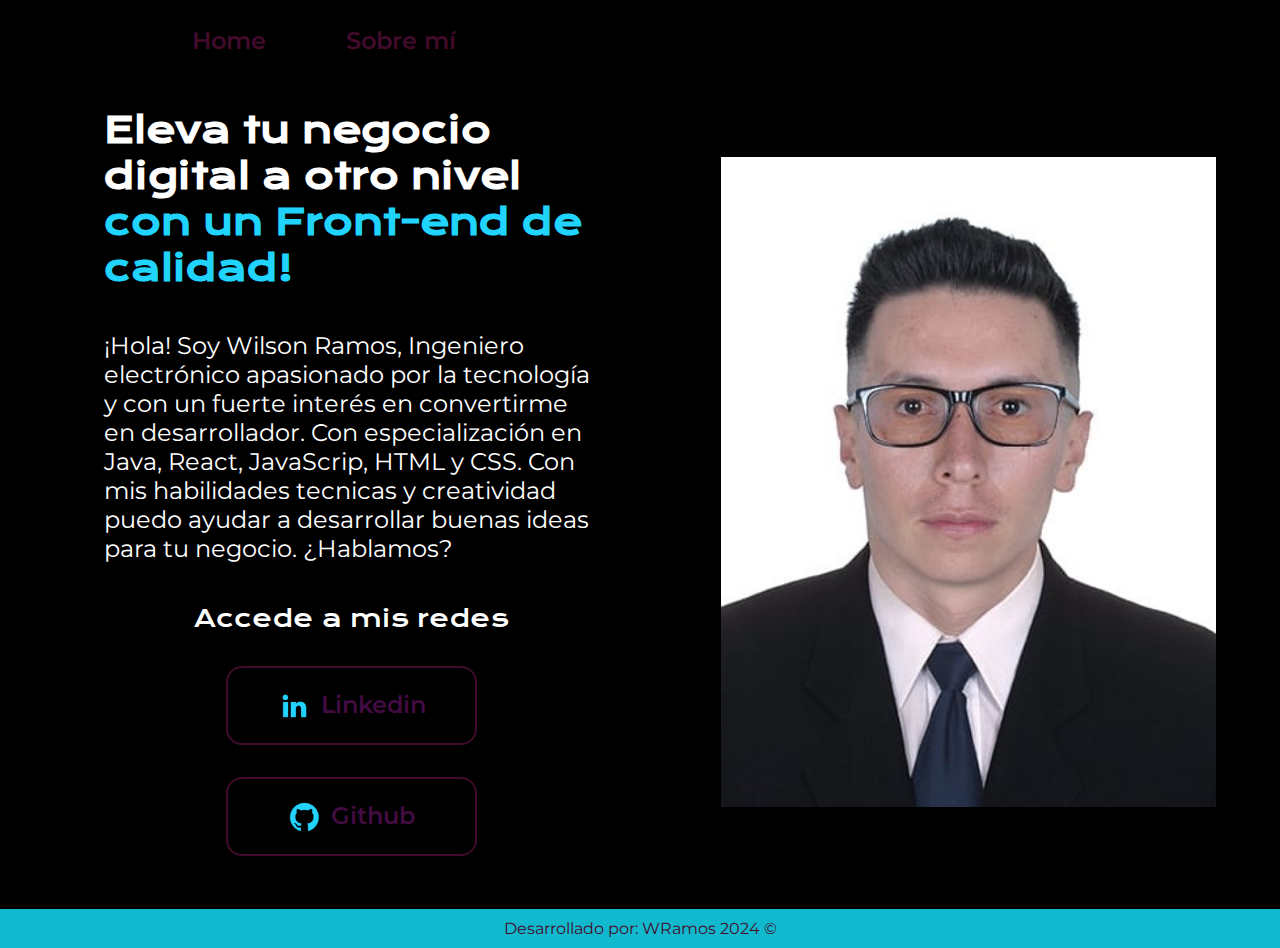
<file: index.html>
<!DOCTYPE html>
<html lang="es">
<head>
    <meta charset="UTF-8">
    <meta http-equiv="X-UA-Compatible" content="IE=edge">
    <meta name="viewport" content="width=device-width, initial-scale=1.0">
    <title>Portafolio</title>
    <link rel="stylesheet" href="./styles/style.css">
</head>

<!--fondo--> 
<body>
    <header class="header"> 
        <nav class="header__menu">
            <a class="header__menu__link" href="index.html">Home</a>
            <a class="header__menu__link" href="./about.html">Sobre mí</a>
        </nav>
    </header>
   
            <!--clase para modificar caja flexible-->
    <main class="prentacion">     
        <section class="presentacion__contenido">   
            <h1 class="presentacion__contenido__titulo">Eleva tu negocio digital a otro nivel 
                <strong class="titulo-destacado">con un Front-end de calidad!
                </strong> 
            </h1 >
            <p class="parrafo">¡Hola! Soy Wilson Ramos, Ingeniero electrónico apasionado
                 por la tecnología y con un fuerte interés
                en convertirme en desarrollador. Con especialización en Java, React, JavaScrip, HTML y CSS. 
                Con mis habilidades tecnicas y creatividad puedo ayudar a desarrollar buenas ideas para tu negocio. ¿Hablamos?
            </p>
            
            <div class="enlaces"> 
            <h2 class="Presentacion__enlaces__subtitulo">Accede a mis redes</h2>
            <a class="enlaces__link" href="https://www.linkedin.com/in/wilson-ramos-57312b229/"> 
                <img class="imagen" src="./assets/linkedin.png" alt="Imagen linkedin"> 
                Linkedin </a>
            
            <a class="enlaces__link" href="https://github.com/WilsonHRamosP"> 
                <img class="imagen" src="./assets/github.png"> 
                Github </a>
              </div>
        </section>
        <img class="imagen__foto" src = "./assets/Imagem.jpg" alt="Foto Wilson Ramos">
    </main>
    <footer>
        <p class="footer"> Desarrollado por: WRamos 2024 ©
            
        </p>
    </footer>
</body>
</html>
</file>
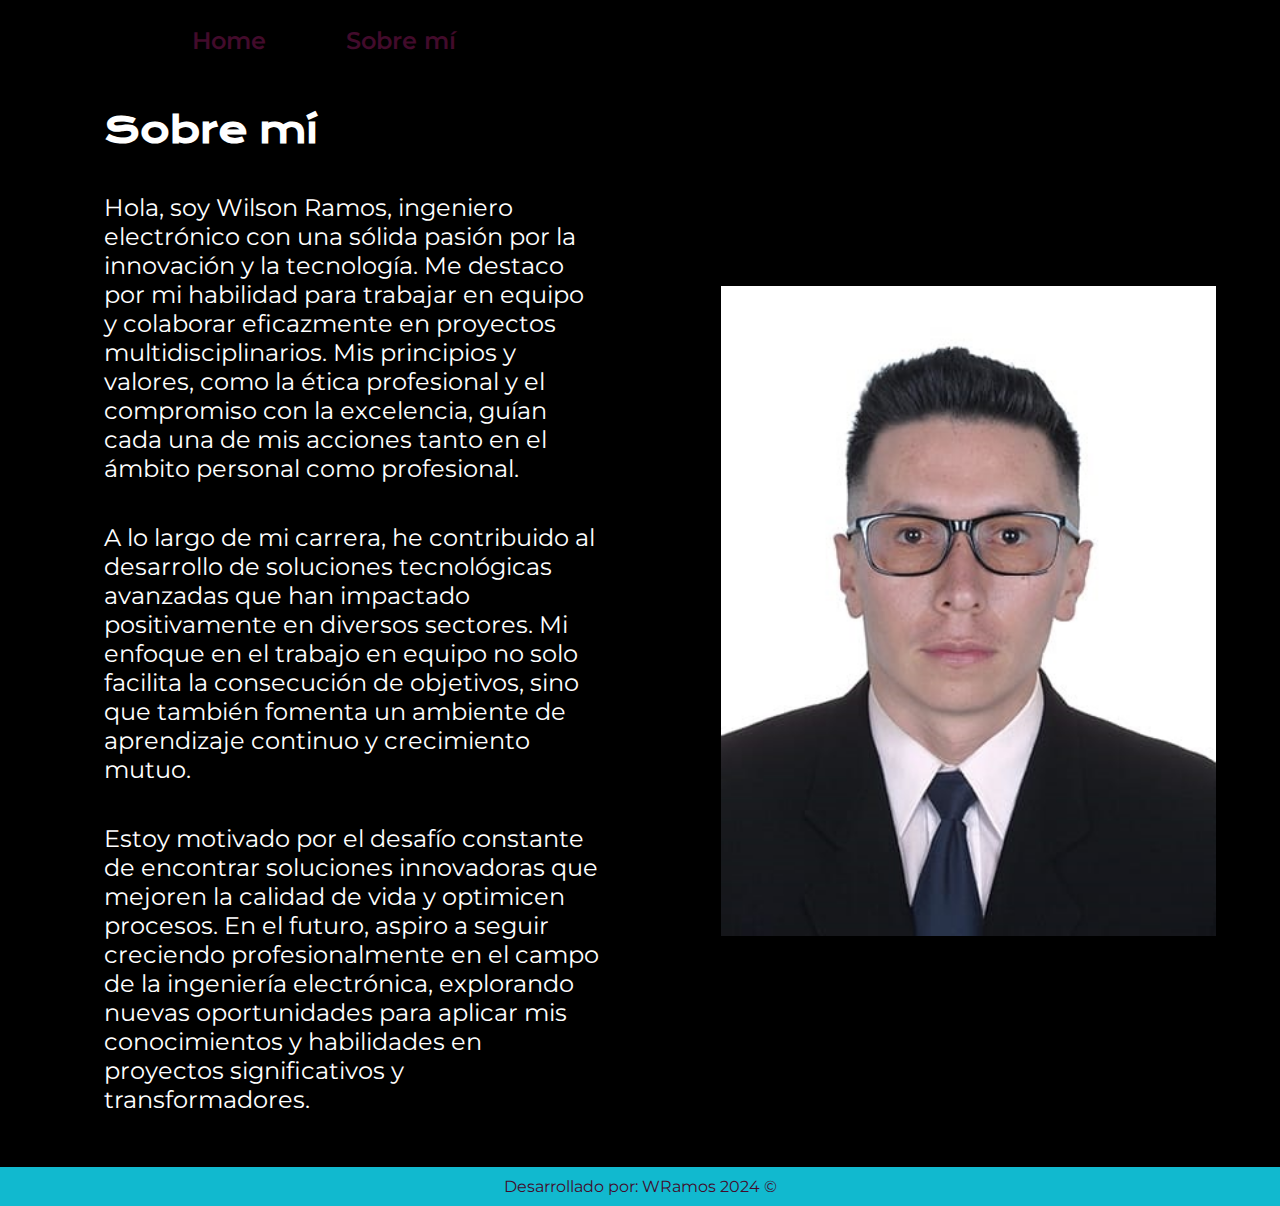
<file: about.html>
<!DOCTYPE html>
<html lang="es-MX">
<head>
    <meta charset="UTF-8">
    <meta name="viewport" content="width=device-width, initial-scale=1.0">
    <title>Sobre mí</title>
    <link rel="stylesheet" href="./styles/style.css">
</head>
<body>
    <header class="header"> 
        <nav class="header__menu">
            <a class="header__menu__link" href="index.html">Home</a>
            <a class="header__menu__link" href="./about.html">Sobre mí</a>
        </nav>
    </header>
    <main class="prentacion">
        <section class="presentacion__contenido">
            <h1 class="presentacion__contenido__titulo">Sobre mí</h1>
            <p class="parrafo">Hola, soy Wilson Ramos, ingeniero electrónico con una sólida pasión por la innovación y la tecnología. 
                Me destaco por mi habilidad para trabajar en equipo y colaborar eficazmente en proyectos multidisciplinarios. 
                Mis principios y valores, como la ética profesional y el compromiso con la excelencia, 
                guían cada una de mis acciones tanto en el ámbito personal como profesional. </p>
            <p class="parrafo">A lo largo de mi carrera, 
                he contribuido al desarrollo de soluciones tecnológicas avanzadas que han impactado 
                positivamente en diversos sectores. 
                Mi enfoque en el trabajo en equipo no solo facilita la consecución de objetivos, 
                sino que también fomenta un ambiente de aprendizaje continuo y crecimiento mutuo.</p>
            <p class="parrafo"> Estoy motivado por el desafío constante de 
                encontrar soluciones innovadoras que mejoren la calidad de vida y optimicen procesos. 
                En el futuro, aspiro a seguir creciendo profesionalmente en el campo de la ingeniería electrónica, 
                explorando nuevas oportunidades para aplicar mis conocimientos y habilidades 
                en proyectos significativos y transformadores.</p>
        </section>

        <img class="imagen__foto" src = "./assets/Imagem.jpg" alt="Foto Wilson Ramos">
    </main>

    <footer>
        <p class="footer"> Desarrollado por: WRamos 2024 ©
            
        </p>
    </footer>
</body>
</html>
</file>
<file: styles/style.css>
@import url('https://fonts.googleapis.com/css2?family=Krona+One&display=swap');
@import url('https://fonts.googleapis.com/css2?family=Krona+One&family=Montserrat:ital,wght@0,100..900;1,100..900&display=swap');

/*declaracion de variables en .css*/
:root{
    --color-primario: #000000;
    --color-secundario: white;
    --color-terciario: #420b2b;
    --fuente-Montserrat: 'Montserrat', sans-serif;
    --fuente-kronaone: "Krona One", sans-serif;


}
/*cambiar todo el relleno y margen*/
*{
    padding: 0;
    margin: 0;
}

/*color de fondo*/
body {
    background-color: var(--color-primario);
    color: var(--color-secundario); /*color texto*/
    /*altura vertical ocupar toda la pantalla*/
    /*height: 100vh;*/
    /*tamaño de caja*/
    box-sizing: border-box; 
}
/*Etiqueta en el texto Strong*/
/*clases */
.header{
    padding: 2% 0% 0% 15%;

}
.header__menu{
    display: flex;
    gap: 80px;
}
.header__menu__link{
    font-family: 'Montserrat', sans-serif;
    font-size: 1.5rem;
    font-weight: 600;
    color: #420b2b;
    text-decoration: none;

}
.header__menu__link:hover{
    background-color: #272727;
}
/*modificar la presentacion */
.prentacion{
    display: flex;
    align-items: center;
    padding: 1% 5%;
    justify-content: space-between;
    gap: 82px;
}
.presentacion__contenido{
    width: 50%;
    display: flex;
    flex-direction: column;
    gap: 40px;
    margin: 40px; /* Agrega un margen alrededor de la section */
}

/*fuente*/
.presentacion__contenido__titulo{
    font-size: 2.25rem;
    font-family: "Krona One", sans-serif;
}
.titulo-destacado{
    color: hsl(191, 98%, 56%);
}
.parrafo{
    font-size: 1.5rem;
    font-family: "Montserrat", sans-serif;
}
.enlaces{
    display: flex;
    justify-content: space-between;
    flex-direction: column;
    align-items: center;
    gap: 32px;

}
.Presentacion__enlaces__subtitulo{
    font-family: 'Krona One', sans-serif;
    font-size: 1.5rem;
    font-weight: 400;
    
}
.enlaces__link{
    width: 50%;
    /*background-color: #22D4FD;*/
    text-align: center;
    border-radius: 16px;
    font-size: 1.5rem;
    font-weight: 600;
    padding: 1.343rem 0;
    text-decoration: none;
    color: #420b42;
    font-family: 'Montserrat', sans-serif; 
    border: 2px solid #420b2b; /* Crea un borde sólido */
    display: flex; /* Agrega el display flex */
    justify-content: center;
    gap: 10px;

}
/*.imagen{
    width: 100%;

}
    */
    .imagen__foto{
        width: 50%;
    }
.footer{
   background-color: #11b9cf;
    color: #420b2b;
    text-align: center;
    padding: 10px;
    font-family: 'Montserrat', sans-serif; 
    

}
.enlaces__link:hover{
    background-color: #272727;
}
@media (max-width: 1200px){
    .header{
        padding: 5%;
       

    }
    .header__menu{
        justify-content: center;
    }
    .prentacion {
        flex-direction: column-reverse;
        padding: 5%;
    }
    .presentacion__contenido{
        width: auto;
    }
    .footer{
        padding: 0.625%;
    }
}
</file>
